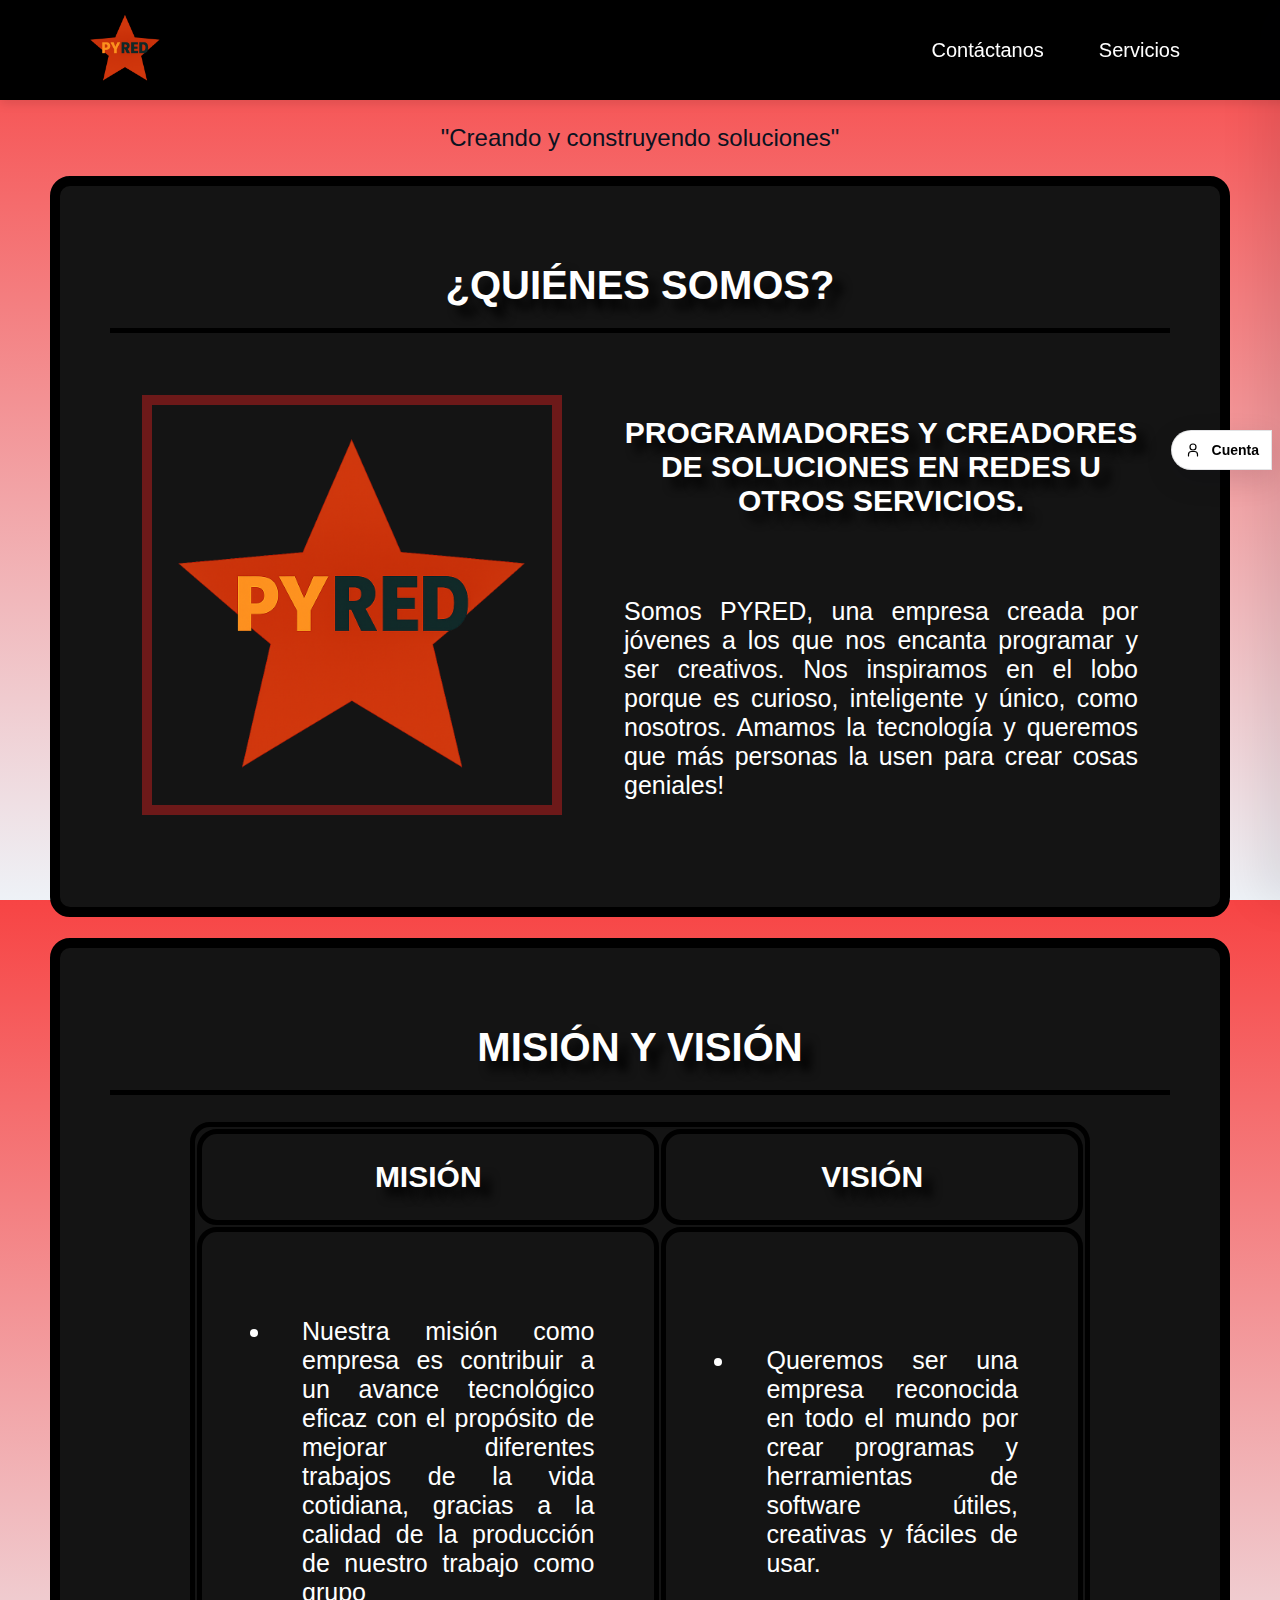
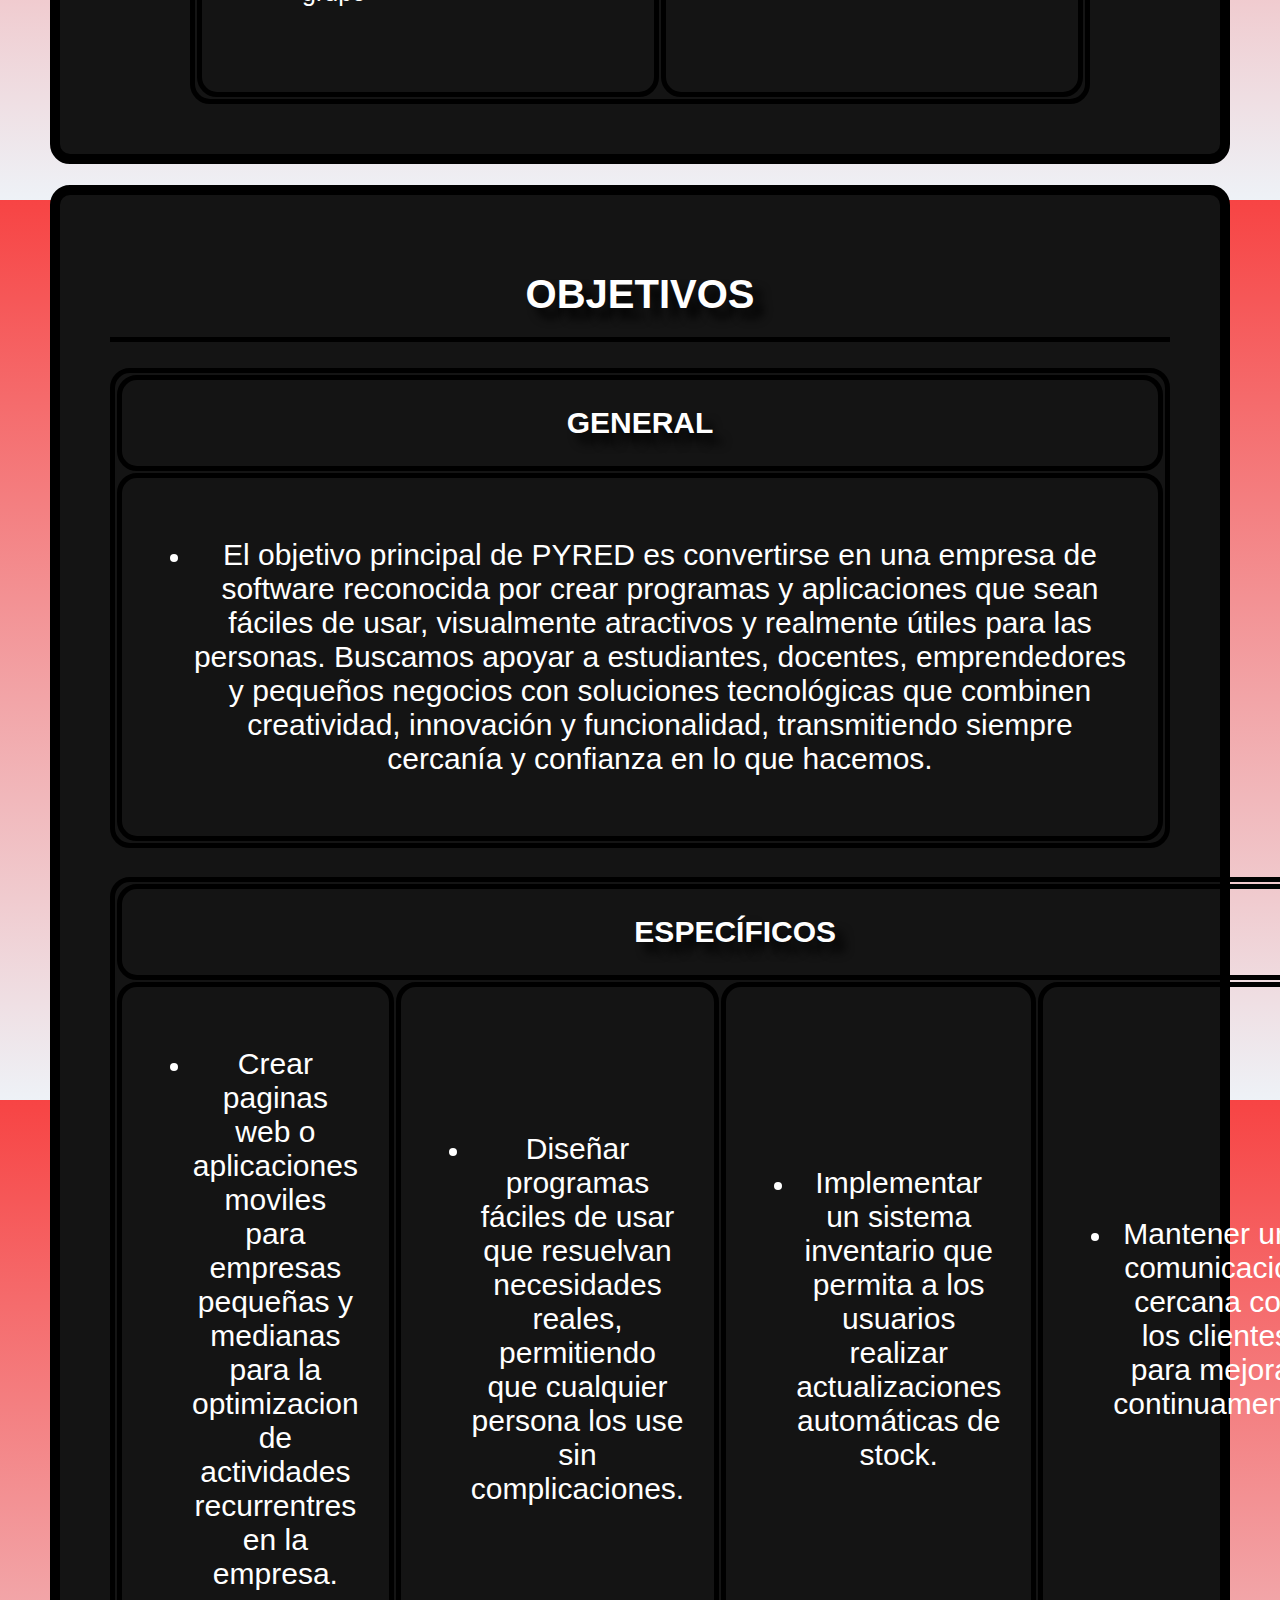
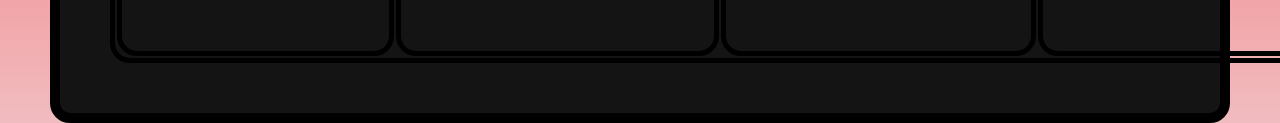
<file: PYRED/index.html>
<!DOCTYPE html>
<head>
    <meta charset="UTF-8">
    <title>PYRED</title><!-- Titulo de la Pagina -->
    <link rel="icon" href="IMAGENES/logo PYRED.png" type="image/png"><!-- Icono en la pestaña -->
    <link rel="stylesheet" href="css/style.css"><!-- CSS externo -->
</head>
<body>
  
 <!-- Botón / pestaña -->
  <button id="openTab" class="auth-tab-btn" aria-controls="authPanel" aria-expanded="false" title="Cuenta">
    <!-- simple icon: user lock -->
    <svg viewBox="0 0 24 24" fill="none" stroke="currentColor" stroke-width="1.6" stroke-linecap="round" stroke-linejoin="round">
      <path d="M12 12a4 4 0 1 0 0-8 4 4 0 0 0 0 8z"></path>
      <path d="M6 20v-2a4 4 0 0 1 4-4h4a4 4 0 0 1 4 4v2"></path>
    </svg>
    <span class="label">Cuenta</span>
  </button>

  <!-- Panel deslizante -->
  <aside id="authPanel" class="auth-panel" role="dialog" aria-modal="true" aria-hidden="true">
<header class="panel-header">
      <div>
        <div id="panelTitle" class="title">Iniciar sesión</div>
        <div id="panelSubtitle" class="subtitle">Bienvenido de vuelta</div>
      </div>
      <div style="display:flex;align-items:center;gap:8px">
        <div class="mode-switch" aria-hidden="false">
          <button id="btnLogin" class="active" type="button">Iniciar</button>
          <button id="btnSignup" type="button">Crear</button>
        </div>
        <button id="closePanel" aria-label="Cerrar panel" style="background:transparent;border:none;font-size:18px;cursor:pointer">✕</button>
      </div>
    </header>
    <div class="panel-body">
      <form id="authForm" novalidate>
        <div id="nameField" class="field" style="display:none">
          <label for="name">Nombre</label>
          <input id="name" name="name" type="text" placeholder="Tu nombre completo" autocomplete="name" />
        </div>

        <div class="field">
          <label for="email">Correo electrónico</label>
          <input id="email" name="email" type="email" placeholder="hola@ejemplo.com" autocomplete="email" required />
        </div>

        <div class="field">
          <label for="password">Contraseña</label>
          <input id="password" name="password" type="password" placeholder="Al menos 6 caracteres" autocomplete="current-password" minlength="6" required />
        </div>

        <div style="display:flex;align-items:center;justify-content:space-between;margin:8px 0">
          <label style="display:flex;align-items:center;gap:8px;font-size:13px">
            <input id="remember" type="checkbox" /> <span class="muted">Recuérdame</span>
          </label>
          <button id="forgotBtn" type="button" class="muted" style="background:none;border:none;cursor:pointer">¿Olvidaste la contraseña?</button>
        </div>

        <div class="field">
          <button id="submitBtn" class="btn btn-primary" type="submit">Iniciar sesión</button>
        </div>
      </form>

      <div style="margin-top:14px;border-top:1px solid #f1f5f9;padding-top:12px">
        <div class="small">------------</div>
      </div>

      <div style="margin-top:12px" class="small muted">
        Al usar el servicio aceptas nuestros <a href="#" style="text-decoration:underline">Términos</a> y la <a href="#" style="text-decoration:underline">Política de privacidad</a>.
      </div>
    </div>

    <div class="panel-footer">
      <div id="statusText" class="small muted">No has iniciado sesión</div>
    </div>
  </aside>

  <script>
    (function(){
      const openBtn = document.getElementById('openTab');
      const panel = document.getElementById('authPanel');
      const closeBtn = document.getElementById('closePanel');
      const btnLogin = document.getElementById('btnLogin');
      const btnSignup = document.getElementById('btnSignup');
      const nameField = document.getElementById('nameField');
      const panelTitle = document.getElementById('panelTitle');
      const panelSubtitle = document.getElementById('panelSubtitle');
      const submitBtn = document.getElementById('submitBtn');
      const authForm = document.getElementById('authForm');
      const statusText = document.getElementById('statusText');
      const openStateAttr = 'aria-expanded';

      let mode = 'login'; // 'login' | 'signup'
      let isOpen = false;

      function setOpen(v){
        isOpen = !!v;
        if(isOpen){
          panel.classList.add('open');
          panel.setAttribute('aria-hidden','false');
          openBtn.setAttribute(openStateAttr,'true');
          // focus first input
          setTimeout(()=> document.getElementById('email').focus(), 220);
        }else{
          panel.classList.remove('open');
          panel.setAttribute('aria-hidden','true');
          openBtn.setAttribute(openStateAttr,'false');
        }
      }

      function setMode(m){
        mode = m;
        if(mode === 'login'){
          btnLogin.classList.add('active');
          btnSignup.classList.remove('active');
          nameField.style.display = 'none';
          panelTitle.textContent = 'Iniciar sesión';
          panelSubtitle.textContent = 'Bienvenido de vuelta';
          submitBtn.textContent = 'Iniciar sesión';
          document.getElementById('password').setAttribute('autocomplete','current-password');
        }else{
          btnSignup.classList.add('active');
          btnLogin.classList.remove('active');
          nameField.style.display = 'block';
          panelTitle.textContent = 'Crear cuenta';
          panelSubtitle.textContent = 'Empieza con tu correo';
          submitBtn.textContent = 'Crear cuenta';
          document.getElementById('password').setAttribute('autocomplete','new-password');
        }
      }

      openBtn.addEventListener('click', ()=> setOpen(!isOpen));
      closeBtn.addEventListener('click', ()=> setOpen(false));

      // keyboard: close on Escape
      document.addEventListener('keydown', (e)=> {
        if(e.key === 'Escape' && isOpen) setOpen(false);
      });

      btnLogin.addEventListener('click', ()=> setMode('login'));
      btnSignup.addEventListener('click', ()=> setMode('signup'));

      // simple form submit handling
      authForm.addEventListener('submit', function(e){
        e.preventDefault();
        // basic validation
        const email = document.getElementById('email').value.trim();
        const password = document.getElementById('password').value;
        const name = document.getElementById('name').value.trim();

        if(!email || !password){
          alert('Por favor completa los campos requeridos.');
          return;
        }
        if(password.length < 6){
          alert('La contraseña debe tener al menos 6 caracteres.');
          return;
        }
        if(mode === 'signup' && name.length < 2){
          alert('Por favor escribe tu nombre.');
          return;
        }

        // simulate async API call
        submitBtn.disabled = true;
        submitBtn.textContent = mode === 'login' ? 'Iniciando...' : 'Creando...';
        statusText.textContent = mode === 'login' ? 'Intentando iniciar sesión...' : 'Creando cuenta...';

        setTimeout(()=>{
          submitBtn.disabled = false;
          submitBtn.textContent = mode === 'login' ? 'Iniciar sesión' : 'Crear cuenta';
          const friendly = mode === 'login' ? 'Iniciaste sesión como' : 'Cuenta creada para';
          statusText.textContent = friendly + ' ' + email;
          alert((mode==='login' ? 'Iniciado sesión: ' : 'Cuenta creada: ') + email);
          // close panel after success
          setOpen(false);
          // reset form (you may want to keep email)
          // authForm.reset();
        }, 900);
      });

      // Placeholder handlers for social buttons
      document.getElementById('googleBtn').addEventListener('click', ()=> {
        alert('Aquí redirigirías a Google OAuth (placeholder).');
      });
      document.getElementById('githubBtn').addEventListener('click', ()=> {
        alert('Aquí redirigirías a GitHub OAuth (placeholder).');
      });

      document.getElementById('forgotBtn').addEventListener('click', ()=> {
        alert('Funcionalidad de recuperación de contraseña (placeholder).');
      });

      // click outside to close (but ignore clicks inside panel)
      document.addEventListener('click', (e)=>{
        if(!isOpen) return;
        const withinPanel = panel.contains(e.target) || openBtn.contains(e.target);
        if(!withinPanel) setOpen(false);
      });

      // initial state
      setMode('login');
      setOpen(false);
    })();
  </script>
    <div class="bar"><!-- Barra Superior -->
        <div class="logo">
            <a href="PagPrincipal (2).html"><img src="IMAGENES/ESTRELLA.png"></a><!-- Logo que lleva a la pagina principal -->
        </div>
        <div class="menu"><!-- Diferentes paginas relacionadas -->
            <a href="Contactanos.html">Contáctanos</a>
            <a href="Servicios.html">Servicios</a>
        </div>
    </div>
    <p class="Lema">"Creando y construyendo soluciones"</p><!-- Lema de la empresa -->
    <div class="FR"><!--Primera parte / Quienes somos-->
        <h1 class="BN">¿Quiénes Somos?</h1>
        <table>
            <tr>
                <td>
                    <img src="IMAGENES/ESTRELLA.png" class="ImagenLogo">
                </td>
                <td class="Divs">
                    <h2>Programadores y creadores de soluciones en redes u otros servicios.</h2><br>
                    <p>Somos PYRED, una empresa creada por jóvenes a los que nos encanta programar y ser creativos. Nos inspiramos en el lobo porque es curioso, inteligente y único, como nosotros. Amamos la tecnología y queremos que más personas la usen para crear cosas geniales!</p>
                </td>
            </tr>
        </table>
    </div><br>

    <div class="FR"><!--Seguna parte / Vision y mision -->
        <h1 class="BN"><b>Misión y Visión</b></h1>
        <div>
            <table class="BT">
                <tr>
                    <th class="BT"><h2>Misión</h2></th>
                    <th class="BT"><h2>Visión</h2></th>
                </tr>
                <tr>
                    <td class="BT">
                        <ul>
                            <li class="Divs">
                                Nuestra misión como empresa es contribuir a un avance tecnológico eficaz con el propósito de mejorar diferentes trabajos de la vida cotidiana, gracias a la calidad de la producción de nuestro trabajo como grupo
                            </li>
                        </ul>
                    </td>
                    <td class="BT">
                        <ul>
                            <li class="Divs">
                                Queremos ser una empresa reconocida en todo el mundo por crear programas y herramientas de software útiles, creativas y fáciles de usar. 
                            </li>
                        </ul>
                    </td>
                </tr>
            </table>
        </div>
    </div><br>
    
    <div class="FR"> <!--Tecera parte / Objetivos-->
        <h1>Objetivos</h1>
        <table class="BT">
            <tr>
                <th class="BT"><h2>General</h2></th>
            </tr>
            <tr>
                <td class="BT">
                    <ul>
                        <li>
                            <p class="txc">El objetivo principal de PYRED es convertirse en una empresa de software reconocida por crear programas y aplicaciones que sean fáciles de usar, visualmente atractivos y realmente útiles para las personas. Buscamos apoyar a estudiantes, docentes, emprendedores y pequeños negocios con soluciones tecnológicas que combinen creatividad, innovación y funcionalidad, transmitiendo siempre cercanía y confianza en lo que hacemos.</p>
                        </li>
                    </ul>
                </td>
            </tr>
        </table><br>
        <table class="BT">
            <tr>
                <th class="BT" colspan="4"><h2>Específicos</h2></th>
            </tr>
            <tr>
                <td class="BT" id="MT">
                    <ul>
                        <li>
                            <p class="txc">Crear paginas web o aplicaciones moviles para empresas pequeñas y medianas para la optimizacion de actividades recurrentres en la empresa.</p>
                        </li>
                    </ul>
                </td>
                <td class="BT" id="MT">
                    <ul>
                        <li>
                            <p class="txc">Diseñar programas fáciles de usar que resuelvan necesidades reales, permitiendo que cualquier persona los use sin complicaciones.</p>
                        </li>
                    </ul>
                </td>
                <td class="BT" id="MT">
                    <ul>
                        <li>
                            <p class="txc">Implementar un sistema inventario que permita a los usuarios realizar actualizaciones automáticas de stock.</p>
                        </li>
                    </ul>
                </td>
                <td class="BT" id="MT">
                    <ul>
                        <li>
                            <p class="txc">Mantener una comunicación cercana con los clientes para mejorar continuamente.</p>
                        </li>
                    </ul>
                </td>
            </tr>
        </table>
    </div>

   
</body>
</html>
</file>
<file: PYRED/css/style.css>
:root {
    --CLN: #000000; /*Color negro */
    --CLL: #ffffff;/*Color Letras*/
    --CLF: #f74444;/*Color Fondo*/
    --CLR: #141414; /*Color recuadros*/
    --CLC: #464646; /*Color Cuadros*/
    --LG:35px;/*Letra Grande*/
    --LM:30px;/*Letra mediana*/
    --LP:25px;/*Letra pequeña*/ 
}
    :root{
      --panel-width: 380px;
      --bg: #fa9191ef;
      --accent: #c00101; /* similar slate-900 */
      --muted: #222222;
      --ring: rgba(15,23,42,0.12);
      --glass: rgb(255, 255, 255);
      --shadow: 0 10px 30px rgba(2,6,23,0.12);
    }
    html,body{height:100%}
    body{
      font-family: Inter, system-ui, -apple-system, "Segoe UI", Roboto, "Helvetica Neue", Arial;
      margin:0;
      background: linear-gradient(180deg, #f74444 0%, #eef2f7 100%);
      color: #0b1220;
      -webkit-font-smoothing:antialiased;
      -moz-osx-font-smoothing:grayscale;
    }

    /* Tab button */
    .auth-tab-btn{
      position:fixed;
      right:8px;
      top:50%;
      transform:translateY(-50%);
      z-index:9999;
      display:flex;
      align-items:center;
      gap:10px;
      padding:10px 12px;
      border-radius: 999px 8px 8px 999px;
      background: var(--glass);
      box-shadow: var(--shadow);
      border:1px solid var(--ring);
      cursor:pointer;
      backdrop-filter: blur(6px);
    }
    .auth-tab-btn svg{width:18px;height:18px;flex:0 0 18px}
    .auth-tab-btn .label{font-weight:600; font-size:14px; display:none}
    @media(min-width:700px){ .auth-tab-btn .label{display:inline} }

    /* Sliding panel */
    .auth-panel{
      position:fixed;
      right:0;
      top:0;
      height:100%;
      width:var(--panel-width);
      max-width:100%;
      background:var(--bg);
      box-shadow:  -20px 0 40px rgba(2,6,23,0.08);
      border-left:1px solid var(--ring);
      transform: translateX(100%);
      transition: transform 350ms cubic-bezier(.2,.9,.25,1);
      z-index:9998;
      display:flex;
      flex-direction:column;
      overflow:hidden;
    }
    .auth-panel.open{ transform: translateX(0); }

    header.panel-header{
      padding:16px;
      border-bottom:1px solid #f1f5f9;
      display:flex;
      align-items:center;
      justify-content:space-between;
      gap:12px;
    }
    header .title{font-size:18px;font-weight:700}
    header .subtitle{font-size:13px;color:var(--muted)}

    .panel-body{padding:18px; overflow:auto; flex:1}
    .panel-footer{padding:12px 18px;border-top:1px solid #f1f5f9;font-size:12px;color:var(--muted)}

    /* form */
    form .field{margin-bottom:12px}
    label{display:block;font-size:13px;color:#10203a}
    input[type="text"], input[type="email"], input[type="password"]{
      width:100%;
      padding:10px 12px;
      margin-top:6px;
      border:1px solid #e6e9ee;
      border-radius:8px;
      font-size:14px;
      outline:none;
      box-shadow: none;
      transition: box-shadow 120ms, border-color 120ms;
    }
    input:focus{border-color:var(--accent); box-shadow:0 0 0 4px rgba(15,23,42,0.06)}

    .row{display:flex; gap:10px}
    .btn{
      display:inline-flex;
      align-items:center;
      justify-content:center;
      gap:8px;
      padding:10px 12px;
      border-radius:10px;
      border:none;
      cursor:pointer;
      font-weight:600;
      font-size:14px;
    }
    .btn-primary{
      background:var(--accent);
      color:white;
      width:100%;
      border-radius:8px;
      padding:11px 12px;
    }
    .btn-ghost{background:transparent;border:1px solid #e6e9ee;padding:10px 12px;border-radius:8px}

    .mode-switch{
      display:flex;
      gap:6px;
      align-items:center;
    }
    .mode-switch button{
      background:transparent;
      border:none;
      padding:6px 8px;
      border-radius:6px;
      cursor:pointer;
      font-weight:600;
    }
    .mode-switch button.active{
      background:#f1f5f9;
      color:var(--accent);
    }

    .socials{display:flex; gap:8px; margin-top:10px}
    .socials button{flex:1; padding:10px; border-radius:8px; border:1px solid #e6e9ee; background:transparent; cursor:pointer}

    .small{font-size:13px;color:var(--muted)}
    .muted{color:var(--muted)}

    /* responsive adjustments */
    @media(max-width:420px){
      :root{ --panel-width: 320px; }
      .auth-tab-btn{ padding:8px 10px; }
      .auth-tab-btn .label{display:none}
    }

.bar {
    display: flex;
    justify-content: space-between;
    align-items: center;
    background-color: var(--CLN);
    position: fixed;
    top: 0;
    left: 0;
    width: 100%;
    height: 10%;
    z-index: 1000;
    box-shadow: 0 4px 10px rgba(0, 0, 0, 0.1);
    padding: 5px;
}

.ImagenLogo{
    width: 400px; 
    border: 10px solid #6d1919;
}

.logo img { 
    max-width: 80px; 
    height: auto; 
}
.logo:hover img{
    color: var(--CLF); 
    border: dashed 3px var(--CLF);
    font-size: 20px;    
}


.menu a {
    color: var(--CLL);
    text-decoration: none;
    margin: 20px;
    font-size: 20px;
    padding: 5px;
    transition: 500ms;
}

.menu a:hover, .menu a:focus {
    color: var(--CLF); 
    border: dashed 3px var(--CLF);
    font-size: 20px;    
}

div {
    padding-inline: 80px;
}

body {
    padding-top: 35px; 
    margin: 50px; 
    background-color: var(--CLF);
    font-size: 18px;
    font-family: Verdana, Geneva, Tahoma, sans-serif;
}


.FR {
    background-color:  var(--CLR); 
    color: var(--CLL);
    padding: 50px;
    border-radius: 20px;
    font-size: 25px;
    border: 10px solid var(--CLN); 
}

h1 {
    text-align: center;
    font-size: 40px; 
    color: var(--CLL); 
    text-transform: uppercase; 
    padding-bottom: 20px;
    border-bottom: 5px solid var(--CLN);
    text-shadow: 10px 10px 10px var(--CLN);
}

h2 {
    font-size: 30px;
    color: var(--CLL);
    text-transform: uppercase;
    text-shadow: 10px 10px 10px var(--CLN);
}

.BT {
    border: solid 5px var(--CLN);
    border-radius: 20px;
}

td {
    padding: 30px;
    color: var(--CLL);
}

th {
    color: var(--CLL);
}

.Lema{
    text-align: center; 
    padding-top: 15px;
    text-decoration: bold;
    font-size: 24px;
    animation: cambioColor 5s infinite;
}
.BN {
    text-align: center; 
    border-bottom: 5px solid var(--CLN)
}

.Divs{
    padding: var(--LM);
    text-align: justify;
}
@keyframes cambioColor {
    0% {
        color: red;
    }
    25% {
        color: orange; 
    }
    50% {
        color: yellow;
    }
    75% {
        color: green; 
    }
    100% {
        color: blue;
    }
}
.contendorcuadros {
    display: flex;
    justify-content: space-between;
}
.cuadros {
    color: var(--CLL);
    background-color: var(--CLC);
    font-size: var(--LP);
    text-align: center;
    transition: all;
    transition-duration: 500ms;
    padding: 20px;
    border: 10px solid var(--CLN);
    position: relative;
    margin: 10px;
    border-radius: 20px;
    width: 25%;
    height: 250px;
}
.cuadros:hover, .cuadros:focus {
    color: var(--CLC);
    width: 100%;
    height: auto;
    background-color: var(--CLL);
    font-size: var(--LP);
    text-align: center;
    transition: all;
    transition-duration: 600ms;
    padding: 5px;
    border: solid 10px var(--CLN);
    font-weight: bold;
    border-radius: 0px;
}
.cuadros img{
    opacity: 0;
    transition: 500ms;
    width: 0px;
    height: auto;
}
.cuadros:hover img, .cuadros:focus img {
    opacity: 1;
    width: 100px;
    height: auto;
}
.cuadros b{
    font-size: 80px;
    transition: all;
    transition-duration: 500ms;
}
.cuadros p{
    font-size: var(--LP);
    transition: all;
    transition-duration: 500ms;
}
.cuadros:hover b{
    font-size: 60px;
    padding-top: 40px;
}
.cuadros:hover p{
    font-size: var(--LM);
}
#titulocentro {
    text-align: center;
}
.cuadroscontactanos {
    color: var(--CLL);
    background-color: var(--CLC);
    font-size: var(--LP);
    text-align: center;
    transition: all;
    transition-duration: 500ms;
    padding: 10px;
    border: 10px solid var(--CLN);
    position: relative;
    margin: 10px;
    border-radius: 20px;
    width: 45%;
    height: 25%;
}
.cuadroscontactanos img {
    border: 5px solid var(--CLN); 
    border-radius: 100%;
    width: 100px;
    height: 100px;
}
.cuadroscontactanos:hover, .cuadroscontactanos:focus {
    color: var(--CLC);
    width: 1000px;
    background-color: var(--CLL);
    font-size: var(--LP);
    text-align: center;
    transition: all;
    transition-duration: 500ms;
    padding: 5px;
    border: solid 10px var(--CLN);
    font-weight: bold;
    border-radius: 0px;
}
.cuadroscontactanos b{
    font-size: 22px;
    transition: all;
    padding-top: 20px;
    transition-duration: 500ms;
    padding-left: 20px;
    text-align: left;
}
.cuadroscontactanos:hover b{
    color: var(--CLC);
    padding-top: 35px;
}
.IMGTEXTO {
    display: flex;
    justify-content: space-between;
}
.cuadroscontactanos p{
    text-align: center;
    font-size: 0;
    transition-duration: 500ms;
}
.cuadroscontactanos:hover p{
    font-size: var(--LP);
}
.FR h2 {
    text-align: center;
}
.txc {
    text-align: center;
    font-size: var(--LM);
}
#MT {
    width: 25%;
}
</file>
